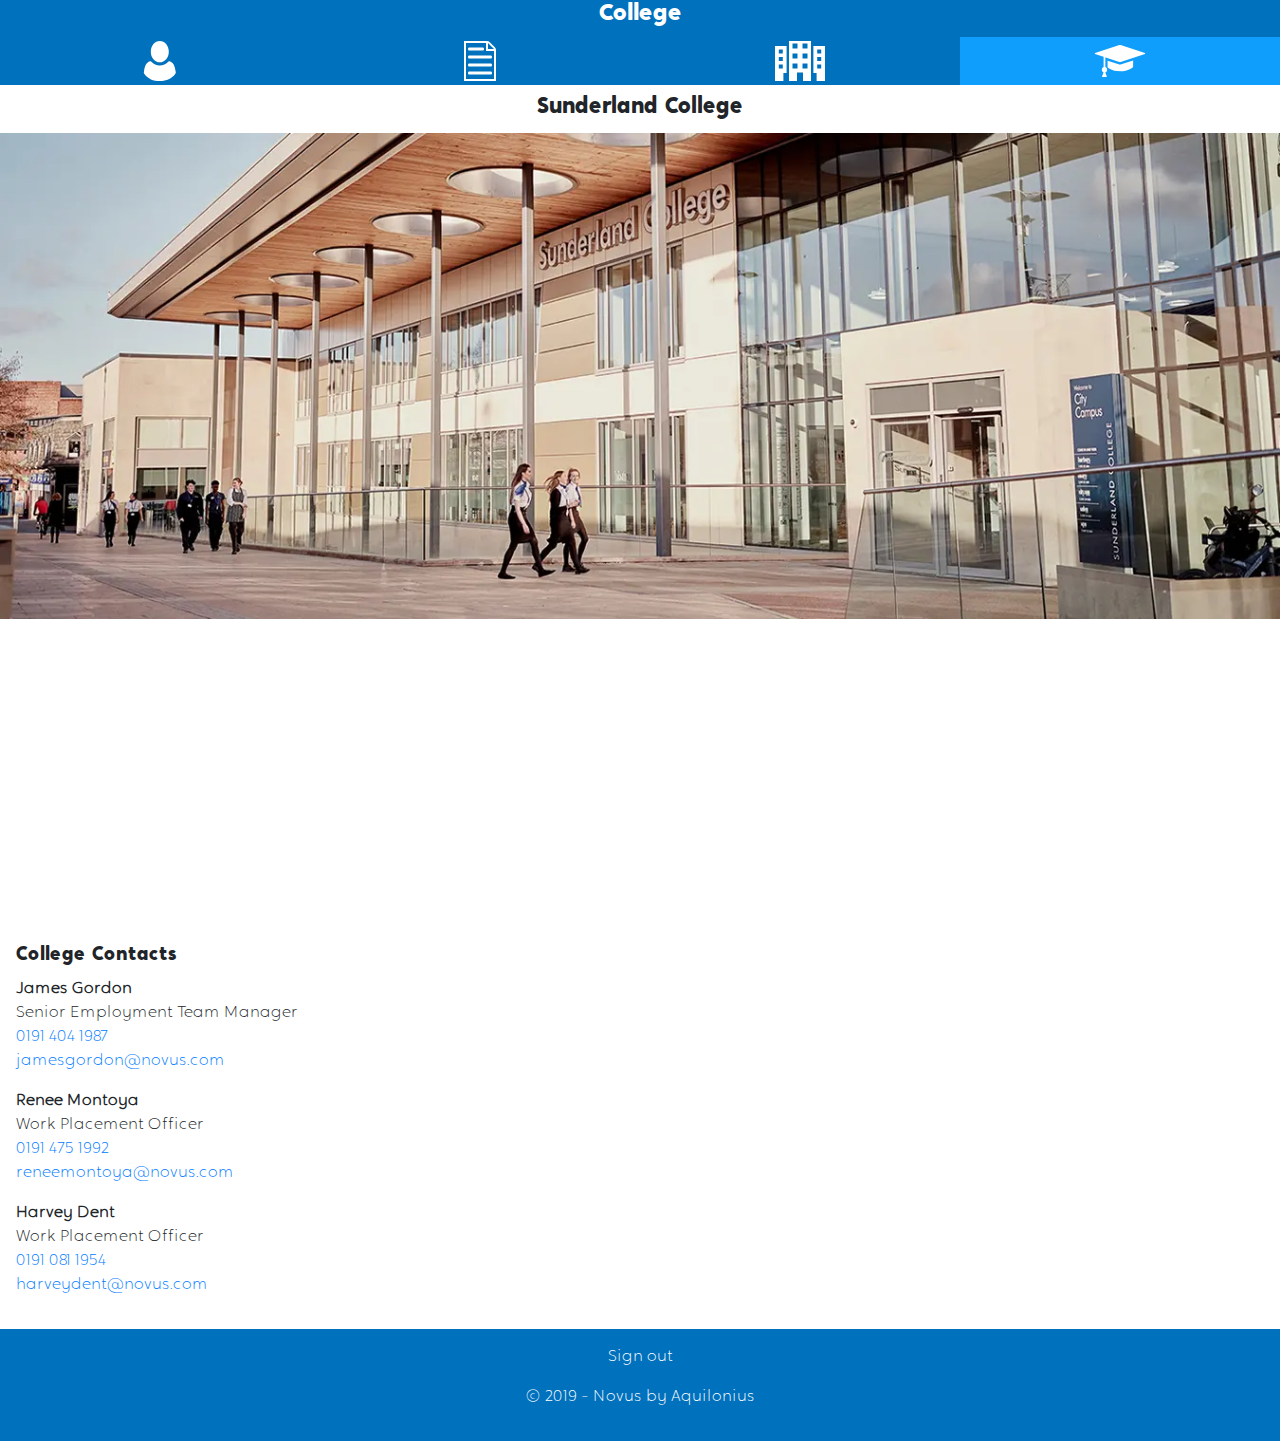
<file: novus/public/college.html>
﻿<!DOCTYPE html>
<html lang="en">
<head>
	<title>Novus: My Profile</title>
	<meta name="Description" content="Novus by Aquilonius: My Profile. Personal profile page.">
	<meta charset="utf-8">
	<meta name="viewport" content="width=device-width, initial-scale=1">
	<meta http-equiv="X-UA-Compatible" content="ie=edge">
	<meta name="apple-mobile-web-app-status-bar-style" content="black-translucent">
	<meta name="theme-color" content="#0071bc">

	<link href="css/bootstrap.min.css" rel="stylesheet" />
	<link href="css/novus.css" rel="stylesheet" />

	<!-- FirebaseUI JS and CSS for Firebase Authentication -->
	<script src="https://cdn.firebase.com/libs/firebaseui/3.5.2/firebaseui.js"></script>
	<link type="text/css" rel="stylesheet" href="https://cdn.firebase.com/libs/firebaseui/3.5.2/firebaseui.css" />

	<link rel="apple-touch-icon" sizes="180x180" href="/img/apple-touch-icon.png">
	<link rel="icon" type="image/png" sizes="32x32" href="/img/favicon-32x32.png">
	<link rel="icon" type="image/png" sizes="16x16" href="/img/favicon-16x16.png">
	<link rel="manifest" href="manifest.json">
	<link rel="mask-icon" href="/img/safari-pinned-tab.svg" color="#0071bc">
	<link rel="shortcut icon" href="/img/favicon.ico">

	<meta name="msapplication-TileColor" content="#0071bc">
	<meta name="msapplication-config" content="/img/browserconfig.xml">
</head>
<body class="bg-novus">
		<div class="row no-gutters">
			<div class="col-12 fixed-top">
				<header class="bg-novus text-white pb-2">
					<h1 class="text-center my-0">College</h1>
				</header>
				<nav class="navbar navbar-dark navbar-expand-sm bg-novus justify-content-center p-0">
					<ul class="navbar-nav w-100 nav-pills">
						<li class="nav-item w-100">
							<a class="nav-link rounded-0" href="account.html"><span class="navText">My
									Account</span></a>
						</li>
						<li class="nav-item w-100">
							<a class="nav-link rounded-0" href="reflect.html"><span class="navText">My
									Reflection</span></a>
						</li>
						<li class="nav-item w-100">
							<a class="nav-link rounded-0" href="employer.html"><span class="navText">My
									Employers</span></a>
						</li>
						<li class="nav-item w-100">
							<a class="nav-link rounded-0 active" href="college.html"><span class="navText">My
									College</span></a>
						</li>
					</ul>
				</nav>
			</div>
		</div>
		<div class="row no-gutters bg-white novus-avoid-nav">
			<div class="col-12">
				<h2 class="text-center">Sunderland College</h2>
				<picture>
					<source media="(min-width: 601px)" srcset="img/citycampus_512x1350.webp" type="image/webp">
					<source media="(min-width: 1px)" srcset="img/citycampus_256x675.webp 1x, img/citycampus_384x1013.webp 2x" type="image/webp">
					<source media="(min-width: 601px)" srcset="img/citycampus_512x1350.jpg">
					<img id="mainImg" src="img/citycampus_512x1350.jpg" srcset="img/citycampus_256x675.jpg 1x, img/citycampus_384x1013.jpg 2x" alt="Sunderland College">
				</picture>
			</div>
			<div id='myMap'>
				<!-- Bing Map loads here -->
			</div>

			<div class="col-12 p-3 college-contacts">
				<!-- JSON contacts load here -->
			</div>

		</div>
	
	<footer class="bg-novus text-white text-center py-3">
		<a href="" class="text-white py-3" id="logout">
			Sign out
		</a>
		<p class="pt-3">&copy; 2019 - Novus by Aquilonius</p>
	</footer>

	<div id="alertArea" class="alertArea">
		<!-- Alerts inserted here -->
	</div>

	<script src="https://ajax.googleapis.com/ajax/libs/jquery/3.3.1/jquery.min.js"></script>
	<script src="js/bootstrap.min.js"></script>
	<script src="js/script.js"></script>
	<script src="js/college.js"></script>
</body>
</html>
</file>
<file: novus/public/css/novus.css>
﻿@font-face {
	font-family: 'Crossten-ExtraBold';
	src: url('../img/Crossten-ExtraBold.woff2')format('woff2');
	font-weight: 800;
	font-style: normal;
	font-display: fallback;
}
@font-face {
	font-family: 'Crossten-ExtraLight';
	src: url('../img/Crossten-ExtraLight.woff2')format('woff2');
	font-weight: 200;
	font-style: normal;
	font-display: fallback;
}

.navbar-nav {
	-ms-flex-direction: row;
	flex-direction: row;
}

	.navbar-nav li:nth-of-type(1) a {
		background-image: url('../img/icon_profile.svg');
	}

	.navbar-nav li:nth-of-type(2) a {
		background-image: url('../img/icon_reflect.svg');
	}

	.navbar-nav li:nth-of-type(3) a {
		background-image: url('../img/icon_employer.svg');
	}

	.navbar-nav li:nth-of-type(4) a {
		background-image: url('../img/icon_college.svg');
	}

	.navbar-nav a {
		background-size: 60px 48px;
		background-repeat: no-repeat;
		background-position: center;
		min-height: 48px;
		min-width: 60px;
		height: 100%;
		width: 100%;
	}

body {
	font-family: 'Crossten-ExtraLight', Helvetica, Arial, sans-serif;
}

h1, h2, h3 {
	font-family: 'Crossten-ExtraBold', Helvetica, Arial, sans-serif;
	margin: 0.5em 0;
}

h1 {
	font-size: 1.5em;
}

h2 {
	font-size: 1.4em;
}

h3 {
	font-size: 1.2em;
}

.bg-novus {
	background-color: #0071bc!important;
}

.bg-white {
	background-color: #ffffff!important;
}

a.bg-novus:focus, a.bg-novus:hover, button.bg-novus:focus, button.bg-novus:hover {
	background-color: #0F9EFB!important;
}

.nav-pills .nav-link.active, .nav-pills .show>.nav-link {
	color: #fff;
	background-color: #0F9EFB;
}

.container {
	background-color: #ffffff;
}

.novus-avoid-nav {
	margin-top: 84px;
}

.novus-btn-add {
	background-image: url('../img/icon_add.svg');
}

.navText {
	position: absolute;
	top: -1200px;
}

#mainImg, .mainImgSmall {
	width: 100%;
	height: auto;
}

#subImg {
	width: 80%;
	min-width: 200px;
	max-width: 300px;
	height: auto;
	margin: 0 auto;
	display: block;
}


#myMap {
    width:100%;
    height:300px;
} 
#myMap.offline-map {
    -webkit-background-size: cover;
    background-size: cover;
    background-position: center;
    max-width:642px;
    background-image: url('../img/offlinemap.jpg');
  }

	/*  define for pixel-device ratio */
		  
	@media only screen and (-webkit-min-device-pixel-ratio: 1.5),
	only screen and (min--moz-device-pixel-ratio: 1.5),
	only screen and (-o-device-pixel-ratio: 3/2),
	only screen and (min-device-pixel-ratio: 1.5) {

	.footer p {
	  margin-top: 10px;
	  text-align: center;
	}
}
</file>
